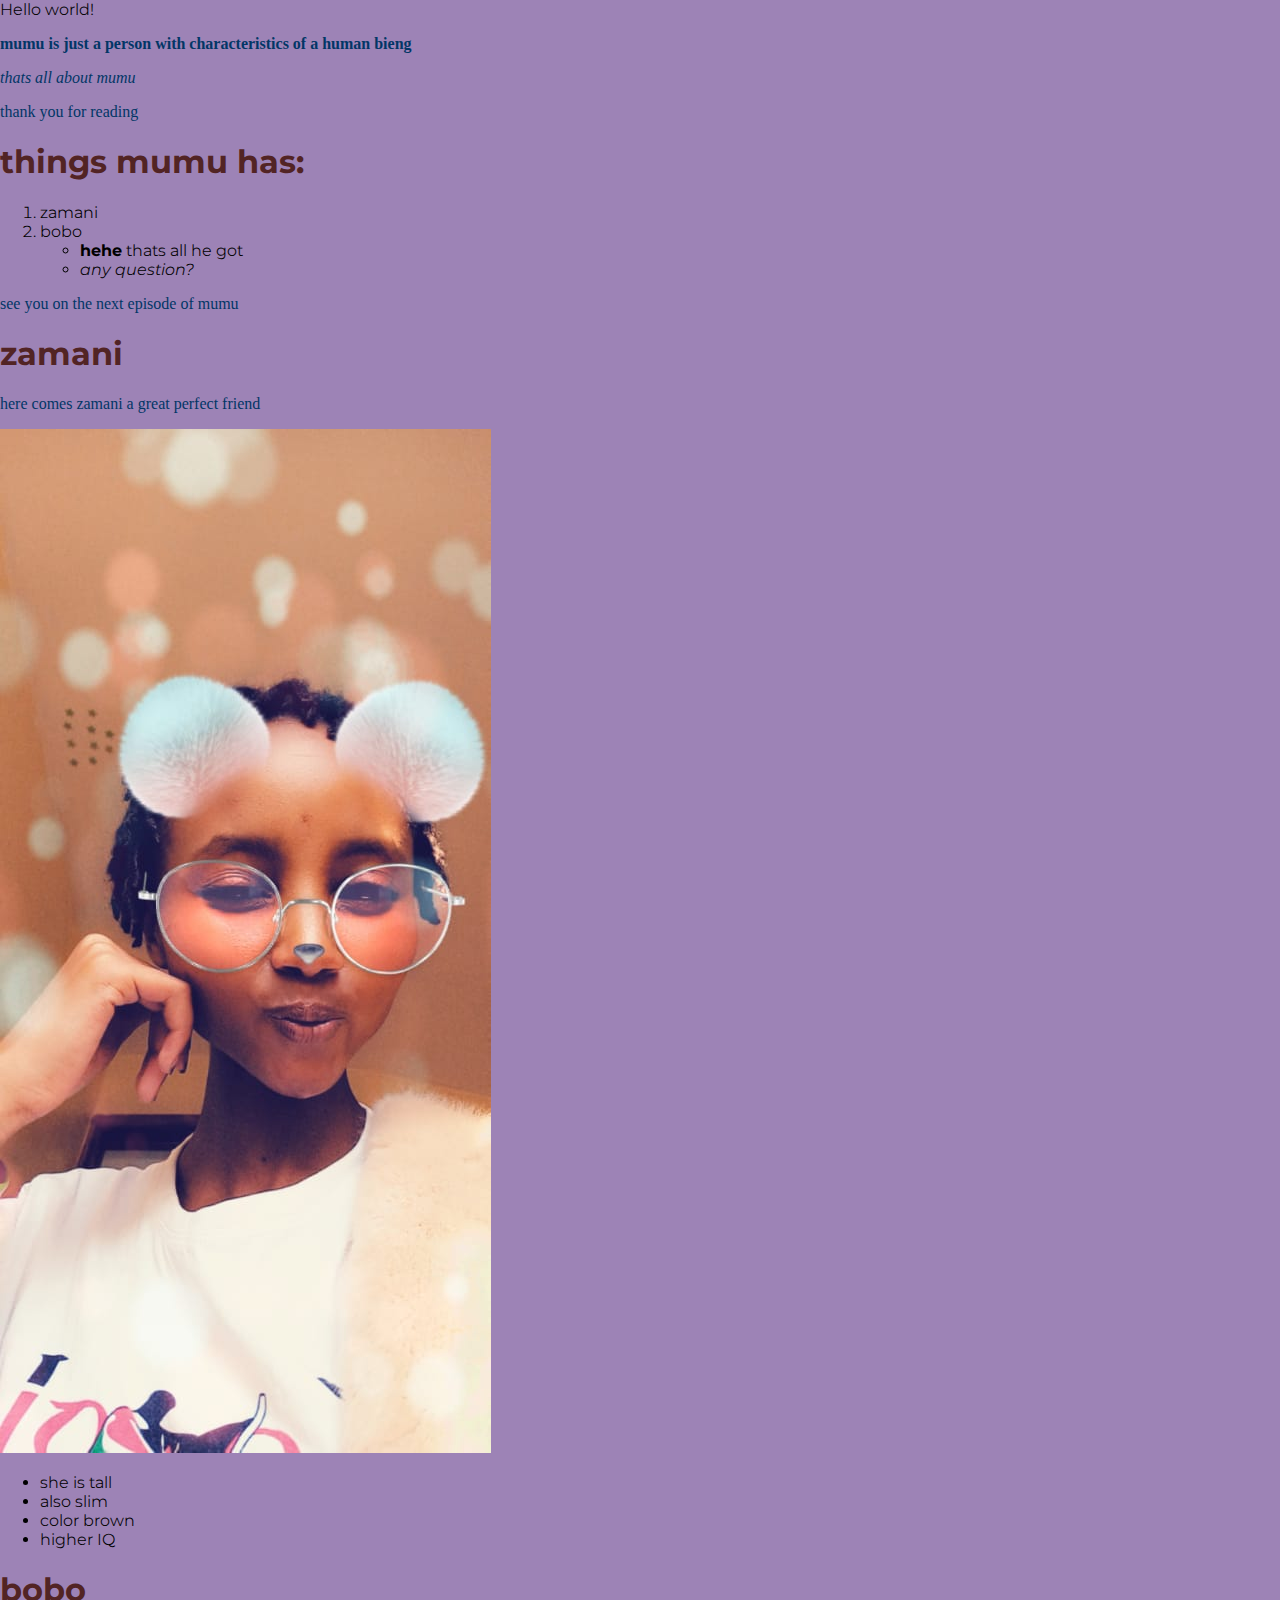
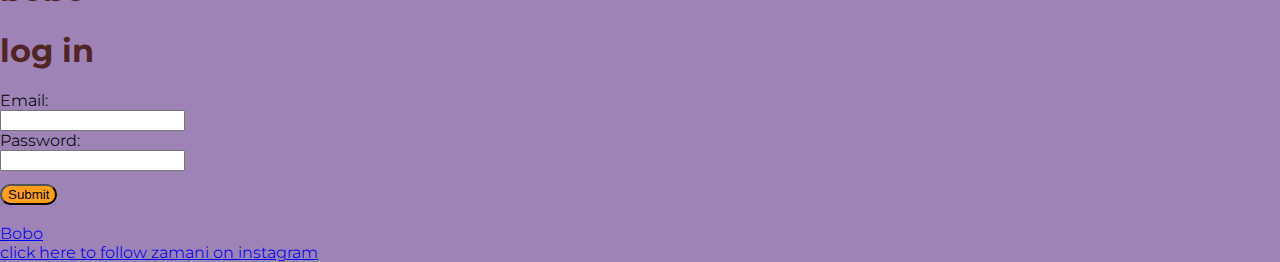
<file: index.html>
<!DOCTYPE html>
<html lang="en">
<head>
    <meta charset="UTF-8">
    <meta name="viewport" content="width=device-width, initial-scale=1.0">
    <meta http-equiv="X-UA-Compatible" content="ie=edge">
    <title>mumu</title>
    <link rel="stylesheet" href="assets/css/second.css">
    <link href="https://fonts.googleapis.com/css?family=Montserrat&display=swap" rel="stylesheet">

</head>
<!-- .body  -->
<body>
        <!-- .starting  -->
            Hello world!
        <p><strong>mumu is just a person with characteristics of a human bieng</strong></p>
        <p><em>thats all about mumu</em></p>
        <p>thank you for reading</p>
        <!-- ./ starting  -->
    <h1>things mumu has:</h1>

    <!-- .ordered lisgt  -->
    <ol>
        <li>zamani</li>
        <li>bobo</li>
        <ul>
            <li><strong>hehe</strong> thats all he got</li>
            <li><em>any question?</em></li>
        </ul>
    </ol>
    <!-- ./ ordered list  -->
    <p>see you on the next episode of mumu</p>

    <!-- .the first section  -->
    <div class="zamani">
        <h1>zamani</h1>
        <p >here comes zamani a great perfect friend</p>
        <img src="assets/images/zamani.jpg" alt="woooi! her image cant go viral">
        <ul>
            <li>she is tall</li>
            <li>also slim</li>
            <li>color brown</li>
            <li>higher IQ</li>
        </ul>
    </div>
    <!-- ./ the first section  -->

    <div class="Bobo">
        <h1>bobo</h1>
        <!-- this is optional  -->
    </div>
    <form id= "sub" class="emailform" action="thankyou.html" method="get">

        <h1>log in</h1>
        <label for="email">Email:</label><br>
        <input type="email" name="useremail" id="useremail@gmail.com"><br>


        <label for="password">Password:</label><br>
        <input type="password" name="" id="" required><br>


        <input type="submit" name="" id="submit" accept=https://www.instagram.com/ny_amb.ura/>
    </form><br>
    <a href="html/bobo.html">Bobo</a><br>
    <a href="https://www.instagram.com/ny_amb.ura/">click here to follow zamani on instagram</a><br>
</body>

<!-- ./ body  -->
</html>



<!-- these are my notes and i like them

i'll come to tthe lkater wahtever -->
</file>
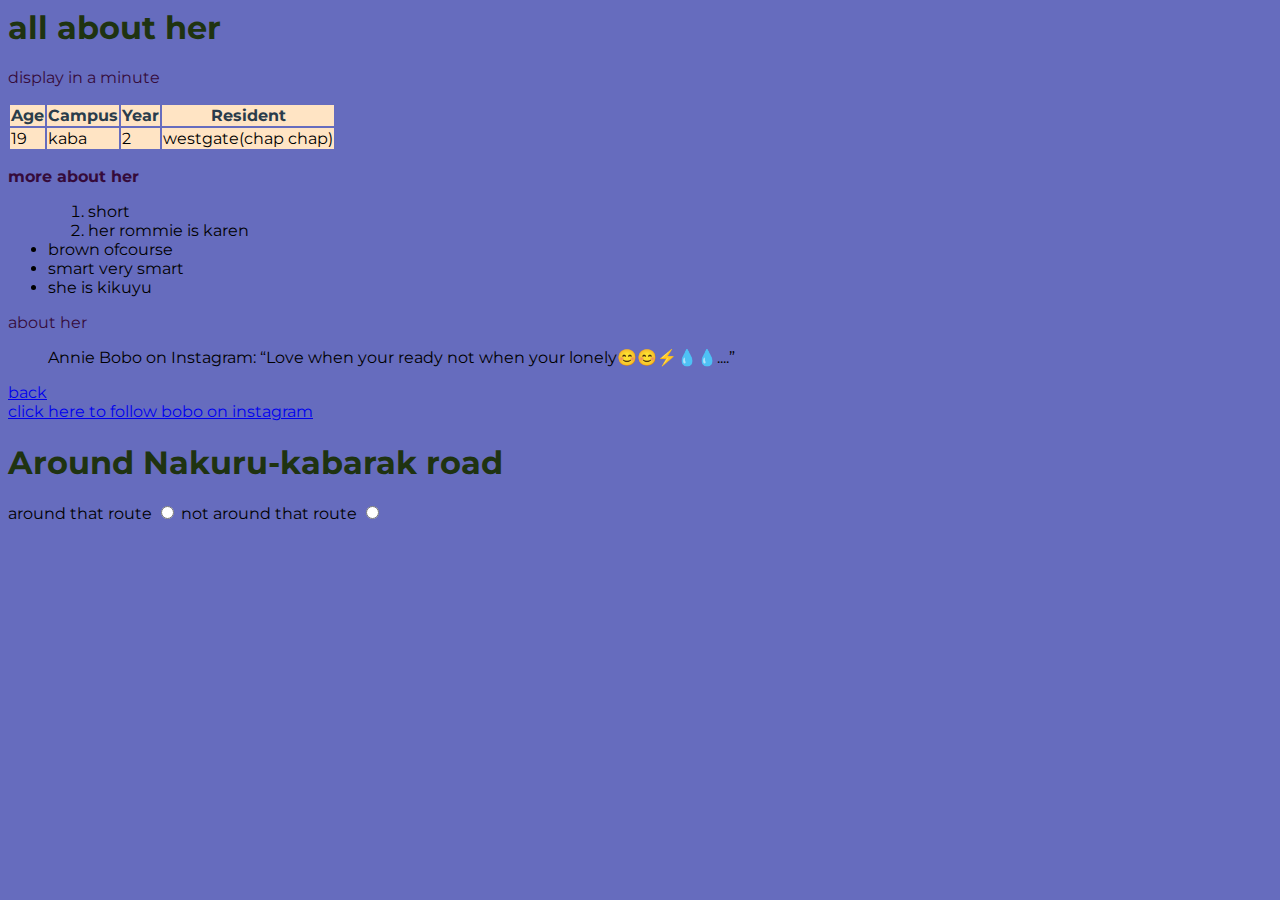
<file: html/bobo.html>
<html lang="en">
<head>
    <meta charset="UTF-8">
    <meta name="viewport" content="width=device-width, initial-scale=1.0">
    <meta http-equiv="X-UA-Compatible" content="ie=edge">
    <title>blog</title>
    <link rel="stylesheet" type="text/css" href="../assets/css/first.css">
    <link href="https://fonts.googleapis.com/css?family=Montserrat&display=swap" rel="stylesheet">

</head>
<body>
    <h1>all about her</h1>
    <p>display in a minute</p>
    <table>
        <thead>
            <th>Age</th>
            <th>Campus</th>
            <th>Year</th>
            <th>Resident</th>
        </thead>
        <tr>
            <td>19</td>
            <td>kaba</td>
            <td>2</td>
            <td>westgate(chap chap)</td>
        </tr>
    </table>
    <p><strong>more about her</strong></p>
    <ul>
        <ol>
            <li>short</li>
            <li>her rommie is karen</li>
        </ol>
        <li>brown ofcourse</li>
        <li>smart very smart</li>
        <li>she is kikuyu</li>
    </ul>
    <p>about her
        <ul>Annie Bobo on Instagram: 
            “Love when your ready not when your lonely😊😊⚡💧💧....”
            </ul>
    </p>
    <a href="../index.html">back</a><br>
    <a href="https://www.instagram.com/annie.bobo.35/">
        click here to follow bobo on instagram</a>
        <form action="get"></form>
        <h1>Around Nakuru-kabarak road</h1>
        <label for="around">around that route</label>
        <input type="radio" name="mc" id="">
        <label for="not around">not around that route</label>
        <input type="radio" name="mc" id="">
</body>
</html>
</file>
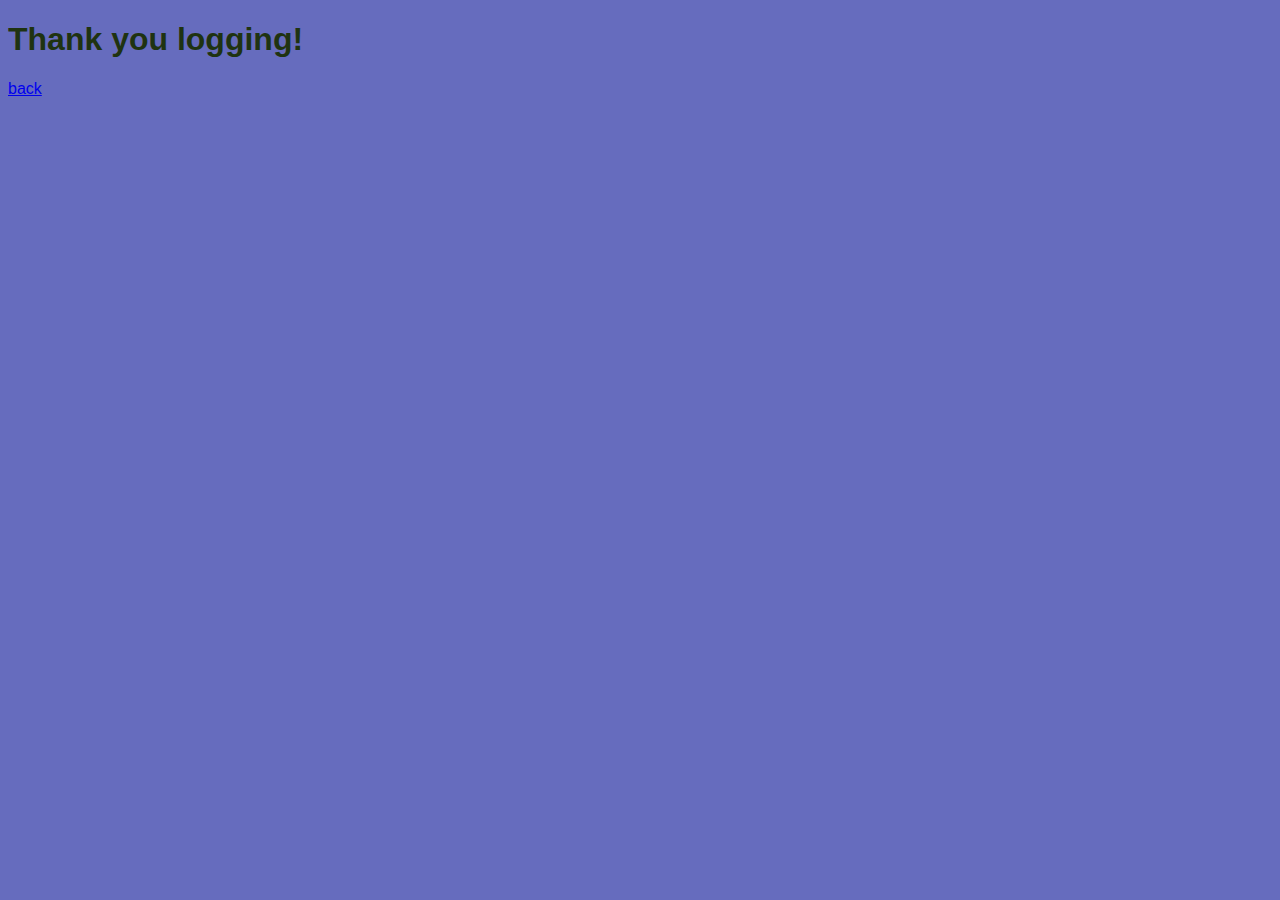
<file: html/thankyou.html>
<!DOCTYPE html>
<html lang="en">
<head>
    <meta charset="UTF-8">
    <meta name="viewport" content="width=device-width, initial-scale=1.0">
    <meta http-equiv="X-UA-Compatible" content="ie=edge">
    <title>Document</title>
    <link rel="stylesheet" href="../assets/css/first.css">
</head>
<body>
    <h1>Thank you logging!</h1>
    <a href="../index.html">back</a>
</body>
</html>
</file>
<file: assets/css/second.css>
body{
    background: rgb(157, 131, 182);
    font-family: 'Montserrat', sans-serif;
    font-size: 16px;
    font-weight: 350;
    margin: auto;
    
}
p{
    color: rgb(2, 54, 102);
  

}
h1{
    color: rgb(82, 36, 36);
 }

 p{
   font-family:"Times New Roman";
}
#submit{
    background-color: #FF9F1C;
    border-radius: 12px;
    margin-top: 1em;

}
</file>
<file: assets/css/first.css>
body{
    background: rgb(102, 108, 190);
    font-family:'Montserrat', sans-serif;

  

}


p{
    color: rgb(53, 11, 59);
}
h1{
    color: rgb(31, 51, 17);
}

p{
    font-family:'Montserrat', sans-serif;
}
tr{
    background: bisque;
}
thead{
    color: rgb(42, 60, 75);
    text-align: center;
}

table{
    table-layout: auto;
}
</file>
